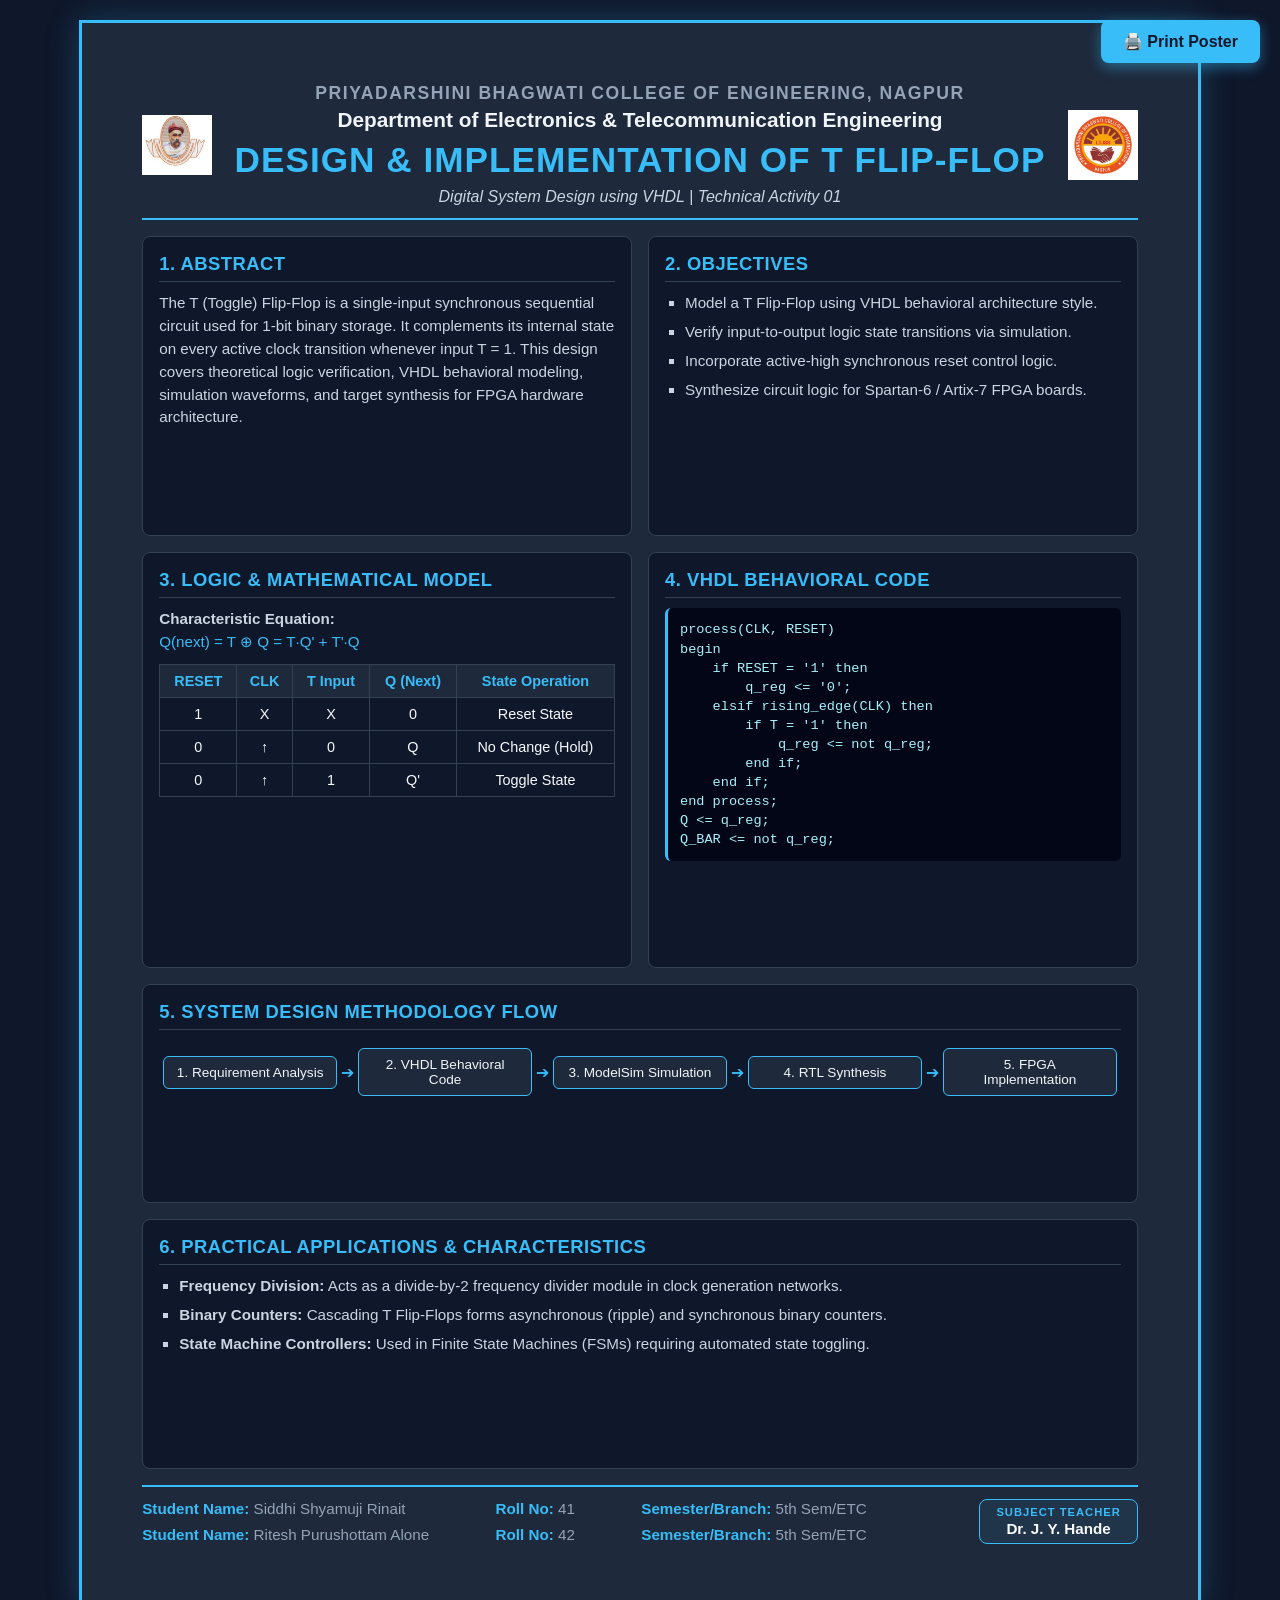
<file: index.html>
<!DOCTYPE html>
<html lang="en">
<head>
    <meta charset="UTF-8">
    <title>A3 Digital Poster - T Flip Flop Design</title>
    <link rel="stylesheet" href="style.css">
</head>
<body>

<button class="print-btn" onclick="window.print()">🖨️ Print Poster</button>

<div class="poster-a3">
    <!-- Headerr -->
    <div class="header">
        <img src="logo-left.png" alt="Lokmanya Tilak Janakalyan Shikshan Sanstha Logo" class="header-logo">
        <div class="header-text">
            <h3>Priyadarshini Bhagwati College of Engineering, Nagpur</h3>
            <h2>Department of Electronics & Telecommunication Engineering</h2>
            <h1>DESIGN & IMPLEMENTATION OF T FLIP-FLOP</h1>
            <div class="subtitle">Digital System Design using VHDL | Technical Activity 01</div>
        </div>
        <img src="logo-right.png" alt="Priyadarshini Bhagwati College of Engineering Logo" class="header-logo">
    </div>

    <!-- Main Content Grid -->
    <div class="grid">
        <!-- Abstract -->
        <div class="card">
            <h4>1. Abstract</h4>
            <p>The T (Toggle) Flip-Flop is a single-input synchronous sequential circuit used for 1-bit binary storage. It complements its internal state on every active clock transition whenever input <code>T = 1</code>. This design covers theoretical logic verification, VHDL behavioral modeling, simulation waveforms, and target synthesis for FPGA hardware architecture.</p>
        </div>

        <!-- Objectives -->
        <div class="card">
            <h4>2. Objectives</h4>
            <ul>
                <li>Model a T Flip-Flop using VHDL behavioral architecture style.</li>
                <li>Verify input-to-output logic state transitions via simulation.</li>
                <li>Incorporate active-high synchronous reset control logic.</li>
                <li>Synthesize circuit logic for Spartan-6 / Artix-7 FPGA boards.</li>
            </ul>
        </div>

        <!-- Logic Model & Truth Table -->
        <div class="card">
            <h4>3. Logic & Mathematical Model</h4>
            <p><strong>Characteristic Equation:</strong><br><code style="color: #38bdf8;">Q(next) = T ⊕ Q = T·Q' + T'·Q</code></p>
            <table>
                <tr>
                    <th>RESET</th>
                    <th>CLK</th>
                    <th>T Input</th>
                    <th>Q (Next)</th>
                    <th>State Operation</th>
                </tr>
                <tr>
                    <td>1</td>
                    <td>X</td>
                    <td>X</td>
                    <td>0</td>
                    <td>Reset State</td>
                </tr>
                <tr>
                    <td>0</td>
                    <td>↑</td>
                    <td>0</td>
                    <td>Q</td>
                    <td>No Change (Hold)</td>
                </tr>
                <tr>
                    <td>0</td>
                    <td>↑</td>
                    <td>1</td>
                    <td>Q'</td>
                    <td>Toggle State</td>
                </tr>
            </table>
        </div>

        <!-- VHDL Source Code -->
        <div class="card">
            <h4>4. VHDL Behavioral Code</h4>
            <div class="code-block">process(CLK, RESET)
begin
    if RESET = '1' then
        q_reg <= '0';
    elsif rising_edge(CLK) then
        if T = '1' then
            q_reg <= not q_reg;
        end if;
    end if;
end process;
Q <= q_reg;
Q_BAR <= not q_reg;</div>
        </div>

        <!-- Design Methodology Flow (Full Width) -->
        <div class="card card-full">
            <h4>5. System Design Methodology Flow</h4>
            <div class="workflow">
                <div class="flow-step">1. Requirement Analysis</div>
                <div style="color:#38bdf8;">➔</div>
                <div class="flow-step">2. VHDL Behavioral Code</div>
                <div style="color:#38bdf8;">➔</div>
                <div class="flow-step">3. ModelSim Simulation</div>
                <div style="color:#38bdf8;">➔</div>
                <div class="flow-step">4. RTL Synthesis</div>
                <div style="color:#38bdf8;">➔</div>
                <div class="flow-step">5. FPGA Implementation</div>
            </div>
        </div>

        <!-- Applications & Performance -->
        <div class="card card-full">
            <h4>6. Practical Applications & Characteristics</h4>
            <ul>
                <li><strong>Frequency Division:</strong> Acts as a divide-by-2 frequency divider module in clock generation networks.</li>
                <li><strong>Binary Counters:</strong> Cascading T Flip-Flops forms asynchronous (ripple) and synchronous binary counters.</li>
                <li><strong>State Machine Controllers:</strong> Used in Finite State Machines (FSMs) requiring automated state toggling.</li>
            </ul>
        </div>
    </div>

    <!-- Footer Banner -->
    <div class="footer">
        <div class="student-block">
            <div><strong>Student Name:</strong> Siddhi Shyamuji Rinait</div>
            <div><strong>Roll No:</strong> 41</div>
            <div><strong>Semester/Branch:</strong> 5th Sem/ETC</div>
        </div>
        <div class="student-block">
            <div><strong>Student Name:</strong> Ritesh Purushottam Alone</div>
            <div><strong>Roll No:</strong> 42</div>
            <div><strong>Semester/Branch:</strong> 5th Sem/ETC</div>
        </div>
        <div class="teacher-row">
            <div class="teacher-label">Subject Teacher</div>
            <div class="teacher-name">Dr. J. Y. Hande</div>
        </div>
    </div>
</div>

</body>
</html>
</file>
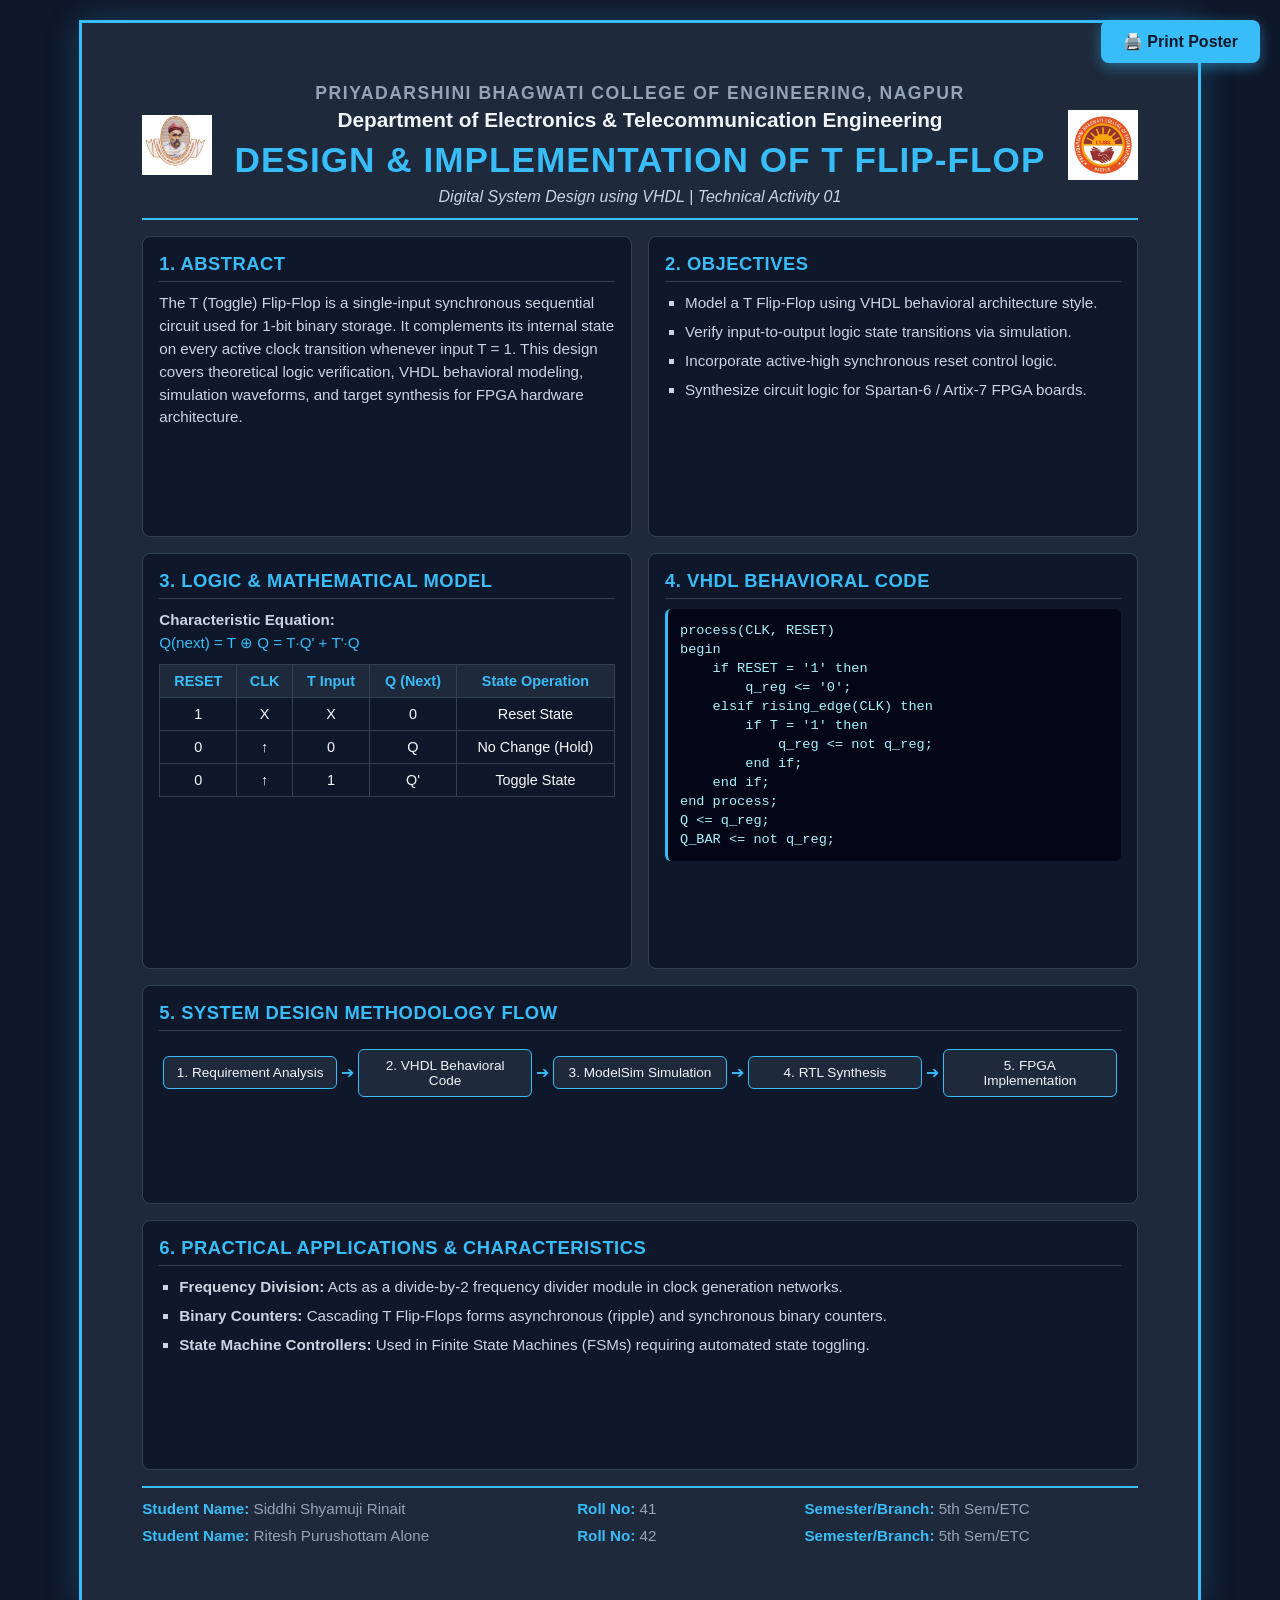
<file: poster.html>
<!DOCTYPE html>
<html lang="en">
<head>
    <meta charset="UTF-8">
    <title>A3 Digital Poster - T Flip Flop Design</title>
    <style>
        @page {
            size: A3 portrait;
            margin: 0;
        }
        * {
            box-sizing: border-box;
            margin: 0;
            padding: 0;
            font-family: 'Segoe UI', Arial, sans-serif;
        }
        body {
            background-color: #0f172a;
            color: #f8fafc;
            display: flex;
            justify-content: center;
            align-items: center;
            padding: 20px;
        }
        /* A3 Page Container: 297mm x 420mm scaled layout */
        .poster-a3 {
            width: 297mm;
            min-height: 420mm;
            background: #1e293b;
            border: 3px solid #38bdf8;
            padding: 16mm;
            display: flex;
            flex-direction: column;
            justify-content: space-between;
            box-shadow: 0 0 30px rgba(56, 189, 248, 0.25);
            position: relative;
        }

        /* Print Button */
        .print-btn {
            position: fixed;
            top: 20px;
            right: 20px;
            background: #38bdf8;
            color: #0f172a;
            border: none;
            padding: 12px 22px;
            font-size: 1rem;
            font-weight: 600;
            border-radius: 8px;
            cursor: pointer;
            box-shadow: 0 4px 14px rgba(56, 189, 248, 0.45);
            z-index: 1000;
            transition: transform 0.15s ease, background 0.15s ease;
        }
        .print-btn:hover {
            background: #0ea5e9;
            transform: translateY(-2px);
        }

        /* Header Section */
        .header {
            display: flex;
            align-items: center;
            justify-content: center;
            gap: 16px;
            border-bottom: 2px solid #38bdf8;
            padding-bottom: 12px;
            margin-bottom: 16px;
        }
        .header-logo {
            width: 70px;
            height: 70px;
            object-fit: contain;
            flex-shrink: 0;
        }
        .header-text {
            text-align: center;
            flex-grow: 1;
        }
        .header h3 {
            color: #94a3b8;
            font-size: 1.1rem;
            text-transform: uppercase;
            letter-spacing: 1.5px;
        }
        .header h2 {
            color: #f1f5f9;
            font-size: 1.3rem;
            font-weight: 600;
            margin: 4px 0;
        }
        .header h1 {
            color: #38bdf8;
            font-size: 2.2rem;
            letter-spacing: 1px;
            margin: 8px 0;
        }
        .header .subtitle {
            color: #cbd5e1;
            font-size: 1rem;
            font-style: italic;
        }

        /* 2-Column Grid Layout */
        .grid {
            display: grid;
            grid-template-columns: 1fr 1fr;
            gap: 16px;
            flex-grow: 1;
        }
        .card {
            background: #0f172a;
            border: 1px solid #334155;
            border-radius: 8px;
            padding: 16px;
            display: flex;
            flex-direction: column;
        }
        .card-full {
            grid-column: span 2;
        }
        .card h4 {
            color: #38bdf8;
            font-size: 1.15rem;
            border-bottom: 1px solid #334155;
            padding-bottom: 6px;
            margin-bottom: 10px;
            text-transform: uppercase;
            letter-spacing: 0.5px;
        }
        p, li {
            font-size: 0.95rem;
            color: #cbd5e1;
            line-height: 1.5;
        }
        ul {
            list-style-type: square;
            margin-left: 20px;
        }
        ul li {
            margin-bottom: 6px;
        }

        /* Truth Table Formatting */
        table {
            width: 100%;
            border-collapse: collapse;
            margin-top: 10px;
            font-size: 0.9rem;
            text-align: center;
        }
        th, td {
            border: 1px solid #334155;
            padding: 8px;
        }
        th {
            background: #1e293b;
            color: #38bdf8;
        }

        /* Code & Workflow Styling */
        .code-block {
            font-family: 'Consolas', 'Courier New', monospace;
            font-size: 0.85rem;
            color: #a5f3fc;
            background: #020617;
            padding: 12px;
            border-radius: 6px;
            border-left: 3px solid #38bdf8;
            white-space: pre;
            line-height: 1.4;
        }
        .workflow {
            display: flex;
            justify-content: space-between;
            align-items: center;
            margin-top: 8px;
        }
        .flow-step {
            background: #1e293b;
            border: 1px solid #38bdf8;
            color: #f1f5f9;
            padding: 8px 12px;
            border-radius: 6px;
            font-size: 0.85rem;
            text-align: center;
            flex: 1;
            margin: 0 4px;
        }

        /* Footer Section */
        .footer {
            display: grid;
            grid-template-columns: auto auto auto;
            column-gap: 40px;
            row-gap: 10px;
            align-items: center;
            margin-top: 16px;
            padding-top: 12px;
            border-top: 2px solid #38bdf8;
            font-size: 0.95rem;
            color: #94a3b8;
        }
        .footer strong {
            color: #38bdf8;
        }
        .student-block {
            display: contents;
        }
        .student-block div {
            white-space: nowrap;
        }

        /* Print Settings for exact A3 dimensions */
        @media print {
            body {
                background: none;
                padding: 0;
            }
            .poster-a3 {
                border: none;
                box-shadow: none;
                width: 297mm;
                height: 420mm;
            }
            .print-btn {
                display: none;
            }
        }
    </style>
</head>
<body>

<button class="print-btn" onclick="window.print()">🖨️ Print Poster</button>

<div class="poster-a3">
    <!-- Header -->
    <div class="header">
        <img src="[data-uri]" alt="LTJSS Logo" class="header-logo">
        <div class="header-text">
            <h3>Priyadarshini Bhagwati College of Engineering, Nagpur</h3>
            <h2>Department of Electronics & Telecommunication Engineering</h2>
            <h1>DESIGN & IMPLEMENTATION OF T FLIP-FLOP</h1>
            <div class="subtitle">Digital System Design using VHDL | Technical Activity 01</div>
        </div>
        <img src="[data-uri]" alt="College Logo" class="header-logo">
    </div>

    <!-- Main Content Grid -->
    <div class="grid">
        <!-- Abstract -->
        <div class="card">
            <h4>1. Abstract</h4>
            <p>The T (Toggle) Flip-Flop is a single-input synchronous sequential circuit used for 1-bit binary storage. It complements its internal state on every active clock transition whenever input <code>T = 1</code>. This design covers theoretical logic verification, VHDL behavioral modeling, simulation waveforms, and target synthesis for FPGA hardware architecture.</p>
        </div>

        <!-- Objectives -->
        <div class="card">
            <h4>2. Objectives</h4>
            <ul>
                <li>Model a T Flip-Flop using VHDL behavioral architecture style.</li>
                <li>Verify input-to-output logic state transitions via simulation.</li>
                <li>Incorporate active-high synchronous reset control logic.</li>
                <li>Synthesize circuit logic for Spartan-6 / Artix-7 FPGA boards.</li>
            </ul>
        </div>

        <!-- Logic Model & Truth Table -->
        <div class="card">
            <h4>3. Logic & Mathematical Model</h4>
            <p><strong>Characteristic Equation:</strong><br><code style="color: #38bdf8;">Q(next) = T ⊕ Q = T·Q' + T'·Q</code></p>
            <table>
                <tr>
                    <th>RESET</th>
                    <th>CLK</th>
                    <th>T Input</th>
                    <th>Q (Next)</th>
                    <th>State Operation</th>
                </tr>
                <tr>
                    <td>1</td>
                    <td>X</td>
                    <td>X</td>
                    <td>0</td>
                    <td>Reset State</td>
                </tr>
                <tr>
                    <td>0</td>
                    <td>↑</td>
                    <td>0</td>
                    <td>Q</td>
                    <td>No Change (Hold)</td>
                </tr>
                <tr>
                    <td>0</td>
                    <td>↑</td>
                    <td>1</td>
                    <td>Q'</td>
                    <td>Toggle State</td>
                </tr>
            </table>
        </div>

        <!-- VHDL Source Code -->
        <div class="card">
            <h4>4. VHDL Behavioral Code</h4>
            <div class="code-block">process(CLK, RESET)
begin
    if RESET = '1' then
        q_reg <= '0';
    elsif rising_edge(CLK) then
        if T = '1' then
            q_reg <= not q_reg;
        end if;
    end if;
end process;
Q <= q_reg;
Q_BAR <= not q_reg;</div>
        </div>

        <!-- Design Methodology Flow (Full Width) -->
        <div class="card card-full">
            <h4>5. System Design Methodology Flow</h4>
            <div class="workflow">
                <div class="flow-step">1. Requirement Analysis</div>
                <div style="color:#38bdf8;">➔</div>
                <div class="flow-step">2. VHDL Behavioral Code</div>
                <div style="color:#38bdf8;">➔</div>
                <div class="flow-step">3. ModelSim Simulation</div>
                <div style="color:#38bdf8;">➔</div>
                <div class="flow-step">4. RTL Synthesis</div>
                <div style="color:#38bdf8;">➔</div>
                <div class="flow-step">5. FPGA Implementation</div>
            </div>
        </div>

        <!-- Applications & Performance -->
        <div class="card card-full">
            <h4>6. Practical Applications & Characteristics</h4>
            <ul>
                <li><strong>Frequency Division:</strong> Acts as a divide-by-2 frequency divider module in clock generation networks.</li>
                <li><strong>Binary Counters:</strong> Cascading T Flip-Flops forms asynchronous (ripple) and synchronous binary counters.</li>
                <li><strong>State Machine Controllers:</strong> Used in Finite State Machines (FSMs) requiring automated state toggling.</li>
            </ul>
        </div>
    </div>

    <!-- Footer Banner -->
    <div class="footer">
        <div class="student-block">
            <div><strong>Student Name:</strong> Siddhi Shyamuji Rinait</div>
            <div><strong>Roll No:</strong> 41</div>
            <div><strong>Semester/Branch:</strong> 5th Sem/ETC</div>
        </div>
        <div class="student-block">
            <div><strong>Student Name:</strong> Ritesh Purushottam Alone</div>
            <div><strong>Roll No:</strong> 42</div>
            <div><strong>Semester/Branch:</strong> 5th Sem/ETC</div>
        </div>
    </div>
</div>

</body>
</html>
</file>
<file: style.css>
@page {
    size: A3 portrait;
    margin: 0;
}
* {
    box-sizing: border-box;
    margin: 0;
    padding: 0;
    font-family: 'Segoe UI', Arial, sans-serif;
    -webkit-print-color-adjust: exact;
    print-color-adjust: exact;
    color-adjust: exact;
}
body {
    background-color: #0f172a;
    color: #f8fafc;
    display: flex;
    justify-content: center;
    align-items: center;
    padding: 20px;
}
/* A3 Page Container: 297mm x 420mm scaled layout */
.poster-a3 {
    width: 297mm;
    min-height: 420mm;
    background: #1e293b;
    border: 3px solid #38bdf8;
    padding: 16mm;
    display: flex;
    flex-direction: column;
    justify-content: space-between;
    box-shadow: 0 0 30px rgba(56, 189, 248, 0.25);
    position: relative;
}

/* Print Button */
.print-btn {
    position: fixed;
    top: 20px;
    right: 20px;
    background: #38bdf8;
    color: #0f172a;
    border: none;
    padding: 12px 22px;
    font-size: 1rem;
    font-weight: 600;
    border-radius: 8px;
    cursor: pointer;
    box-shadow: 0 4px 14px rgba(56, 189, 248, 0.45);
    z-index: 1000;
    transition: transform 0.15s ease, background 0.15s ease;
}
.print-btn:hover {
    background: #0ea5e9;
    transform: translateY(-2px);
}

/* Header Section */
.header {
    display: flex;
    align-items: center;
    justify-content: center;
    gap: 16px;
    border-bottom: 2px solid #38bdf8;
    padding-bottom: 12px;
    margin-bottom: 16px;
}
.header-logo {
    width: 70px;
    height: 70px;
    object-fit: contain;
    flex-shrink: 0;
}
.header-text {
    text-align: center;
    flex-grow: 1;
}
.header h3 {
    color: #94a3b8;
    font-size: 1.1rem;
    text-transform: uppercase;
    letter-spacing: 1.5px;
}
.header h2 {
    color: #f1f5f9;
    font-size: 1.3rem;
    font-weight: 600;
    margin: 4px 0;
}
.header h1 {
    color: #38bdf8;
    font-size: 2.2rem;
    letter-spacing: 1px;
    margin: 8px 0;
}
.header .subtitle {
    color: #cbd5e1;
    font-size: 1rem;
    font-style: italic;
}

/* 2-Column Grid Layout */
.grid {
    display: grid;
    grid-template-columns: 1fr 1fr;
    gap: 16px;
    flex-grow: 1;
}
.card {
    background: #0f172a;
    border: 1px solid #334155;
    border-radius: 8px;
    padding: 16px;
    display: flex;
    flex-direction: column;
}
.card-full {
    grid-column: span 2;
}
.card h4 {
    color: #38bdf8;
    font-size: 1.15rem;
    border-bottom: 1px solid #334155;
    padding-bottom: 6px;
    margin-bottom: 10px;
    text-transform: uppercase;
    letter-spacing: 0.5px;
}
p, li {
    font-size: 0.95rem;
    color: #cbd5e1;
    line-height: 1.5;
}
ul {
    list-style-type: square;
    margin-left: 20px;
}
ul li {
    margin-bottom: 6px;
}

/* Truth Table Formatting */
table {
    width: 100%;
    border-collapse: collapse;
    margin-top: 10px;
    font-size: 0.9rem;
    text-align: center;
}
th, td {
    border: 1px solid #334155;
    padding: 8px;
}
th {
    background: #1e293b;
    color: #38bdf8;
}

/* Code & Workflow Styling */
.code-block {
    font-family: 'Consolas', 'Courier New', monospace;
    font-size: 0.85rem;
    color: #a5f3fc;
    background: #020617;
    padding: 12px;
    border-radius: 6px;
    border-left: 3px solid #38bdf8;
    white-space: pre;
    line-height: 1.4;
}
.workflow {
    display: flex;
    justify-content: space-between;
    align-items: center;
    margin-top: 8px;
}
.flow-step {
    background: #1e293b;
    border: 1px solid #38bdf8;
    color: #f1f5f9;
    padding: 8px 12px;
    border-radius: 6px;
    font-size: 0.85rem;
    text-align: center;
    flex: 1;
    margin: 0 4px;
}

/* Footer Section */
.footer {
    display: grid;
    grid-template-columns: auto auto auto auto;
    column-gap: 20px;
    row-gap: 6px;
    align-items: center;
    margin-top: 16px;
    padding-top: 12px;
    border-top: 2px solid #38bdf8;
    font-size: 0.95rem;
    color: #94a3b8;
}
.footer strong {
    color: #38bdf8;
}
.student-block {
    display: contents;
}
.student-block div {
    white-space: nowrap;
}

/* Print Settings for exact A3 dimensions */
@media print {
    html, body {
        background: #0f172a !important;
        margin: 0 !important;
        padding: 0 !important;
        -webkit-print-color-adjust: exact !important;
        print-color-adjust: exact !important;
        color-adjust: exact !important;
    }
    .poster-a3 {
        border: none;
        box-shadow: none;
        width: 100%;
        height: 100%;
        margin: 0 !important;
        background: #1e293b !important;
    }
    .card {
        background: #0f172a !important;
    }
    .flow-step {
        background: #1e293b !important;
    }
    .code-block {
        background: #020617 !important;
    }
    th {
        background: #1e293b !important;
    }
    .print-btn {
        display: none;
    }
}
.teacher-row {
    grid-column: 4;
    grid-row: 1 / 3;
    justify-self: end;
    align-self: center;
    text-align: center;
    background: rgba(56, 189, 248, 0.08);
    border: 1.5px solid #38bdf8;
    border-radius: 8px;
    padding: 6px 16px;
}
.teacher-row .teacher-label {
    font-size: 0.7rem;
    letter-spacing: 1px;
    text-transform: uppercase;
    color: #38bdf8;
    font-weight: bold;
    margin-bottom: 2px;
}
.teacher-row .teacher-name {
    font-size: 0.95rem;
    font-weight: bold;
    color: #f8fafc;
}
</file>
